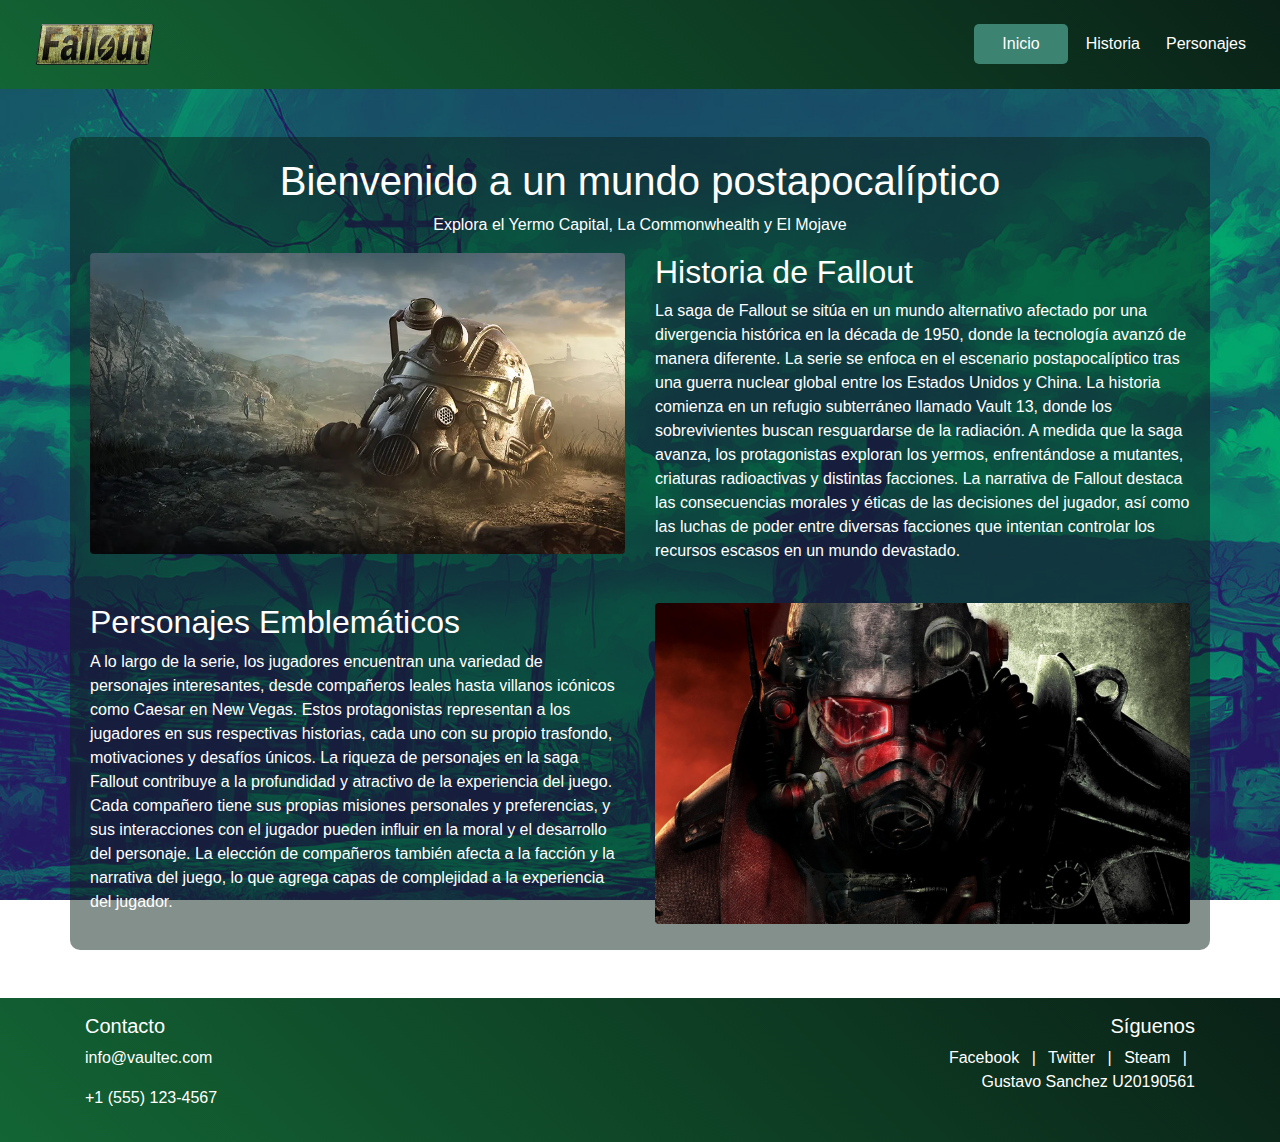
<file: index.html>
<!DOCTYPE html>
<html lang="es">
  <head>
    <meta charset="UTF-8">
    <meta name="viewport" content="width=device-width, initial-scale=1, shrink-to-fit=no">
    <title>Fallout - Proyecto Final</title>
    <link rel="stylesheet" href="https://stackpath.bootstrapcdn.com/bootstrap/4.3.1/css/bootstrap.min.css">
    <link rel="stylesheet" href="./styles/index.css">
  </head>
  <body>
    <nav class="navbar navbar-expand-lg">
      <a class="nav-link" href="#">
        <img src="./img/logo/main.png" width="125px" />
      </a>
      <button class="navbar-toggler" type="button" data-toggle="collapse" data-target="#navbarNav" aria-controls="navbarNav" aria-expanded="false" aria-label="Toggle navigation">
        <img src="./img/menu.png" width="36px" />
      </button>
      <div class="collapse navbar-collapse" id="navbarNav">
        <ul class="navbar-nav ml-auto">
          <li class="nav-item active">
            <a class="nav-link" href="#">Inicio</a>
          </li>
          <li class="nav-item">
            <a class="nav-link" href="historia.html">Historia</a>
          </li>
          <li class="nav-item">
            <a class="nav-link" href="personajes.html">Personajes</a>
          </li>
        </ul>
      </div>
    </nav>

    <div class="container mt-5 main-cnt">
      <h1 class="text-center">Bienvenido a un mundo postapocalíptico</h1>
      <p class="text-center">Explora el Yermo Capital, La Commonwhealth y El Mojave</p>

      <div class="row">
        <div class="col-md-6">
          <img src="./img/home-1.png" class="img-fluid rounded main-image-1" alt="Imagen de Fallout">
        </div>
        <div class="col-md-6">
          <h2>Historia de Fallout</h2>
          <p>La saga de Fallout se sitúa en un mundo alternativo afectado por una divergencia histórica en la década de 1950, donde la tecnología avanzó de manera diferente. La serie se enfoca en el escenario postapocalíptico tras una guerra nuclear global entre los Estados Unidos y China.

            La historia comienza en un refugio subterráneo llamado Vault 13, donde los sobrevivientes buscan resguardarse de la radiación. A medida que la saga avanza, los protagonistas exploran los yermos, enfrentándose a mutantes, criaturas radioactivas y distintas facciones.
            
            La narrativa de Fallout destaca las consecuencias morales y éticas de las decisiones del jugador, así como las luchas de poder entre diversas facciones que intentan controlar los recursos escasos en un mundo devastado.</p>
        </div>
      </div>

      <div class="row mt-4">
        <div class="col-md-6">
          <h2>Personajes Emblemáticos</h2>
          <p>A lo largo de la serie, los jugadores encuentran una variedad de personajes interesantes, desde compañeros leales hasta villanos icónicos como Caesar en New Vegas.

            Estos protagonistas representan a los jugadores en sus respectivas historias, cada uno con su propio trasfondo, motivaciones y desafíos únicos. La riqueza de personajes en la saga Fallout contribuye a la profundidad y atractivo de la experiencia del juego.
            Cada compañero tiene sus propias misiones personales y preferencias, y sus interacciones con el jugador pueden influir en la moral y el desarrollo del personaje. La elección de compañeros también afecta a la facción y la narrativa del juego, lo que agrega capas de complejidad a la experiencia del jugador.
          </p>
        </div>
        <div class="col-md-6">
          <img src="./img/home-2.png" class="img-fluid rounded main-image-2" alt="Imagen de personajes de Fallout">
        </div>
      </div>
    </div>

    <footer class="text-white mt-5">
      <div class="container py-3">
        <div class="row">
          <div class="col-md-6">
            <h5>Contacto</h5>
            <p>info@vaultec.com</p>
            <p>+1 (555) 123-4567</p>
          </div>
          <div class="col-md-6 text-md-right">
            <h5>Síguenos</h5>
            <a href="https://www.facebook.com/Fallout/" class="text-white">Facebook</a>
            <span class="mx-2">|</span>
            <a href="https://twitter.com/Fallout" class="text-white">Twitter</a>
            <span class="mx-2">|</span>
            <a href="https://store.steampowered.com/publisher/bethesda" class="text-white">Steam</a>
            <span class="mx-2">|</span>
            <p class="text-white">Gustavo Sanchez U20190561</p>
          </div>
        </div>
      </div>
    </footer>

    <script src="https://code.jquery.com/jquery-3.3.1.slim.min.js"></script>
    <script src="https://cdnjs.cloudflare.com/ajax/libs/popper.js/1.14.7/umd/popper.min.js"></script>
    <script src="https://stackpath.bootstrapcdn.com/bootstrap/4.3.1/js/bootstrap.min.js"></script>
  </body>
</html>
</file>
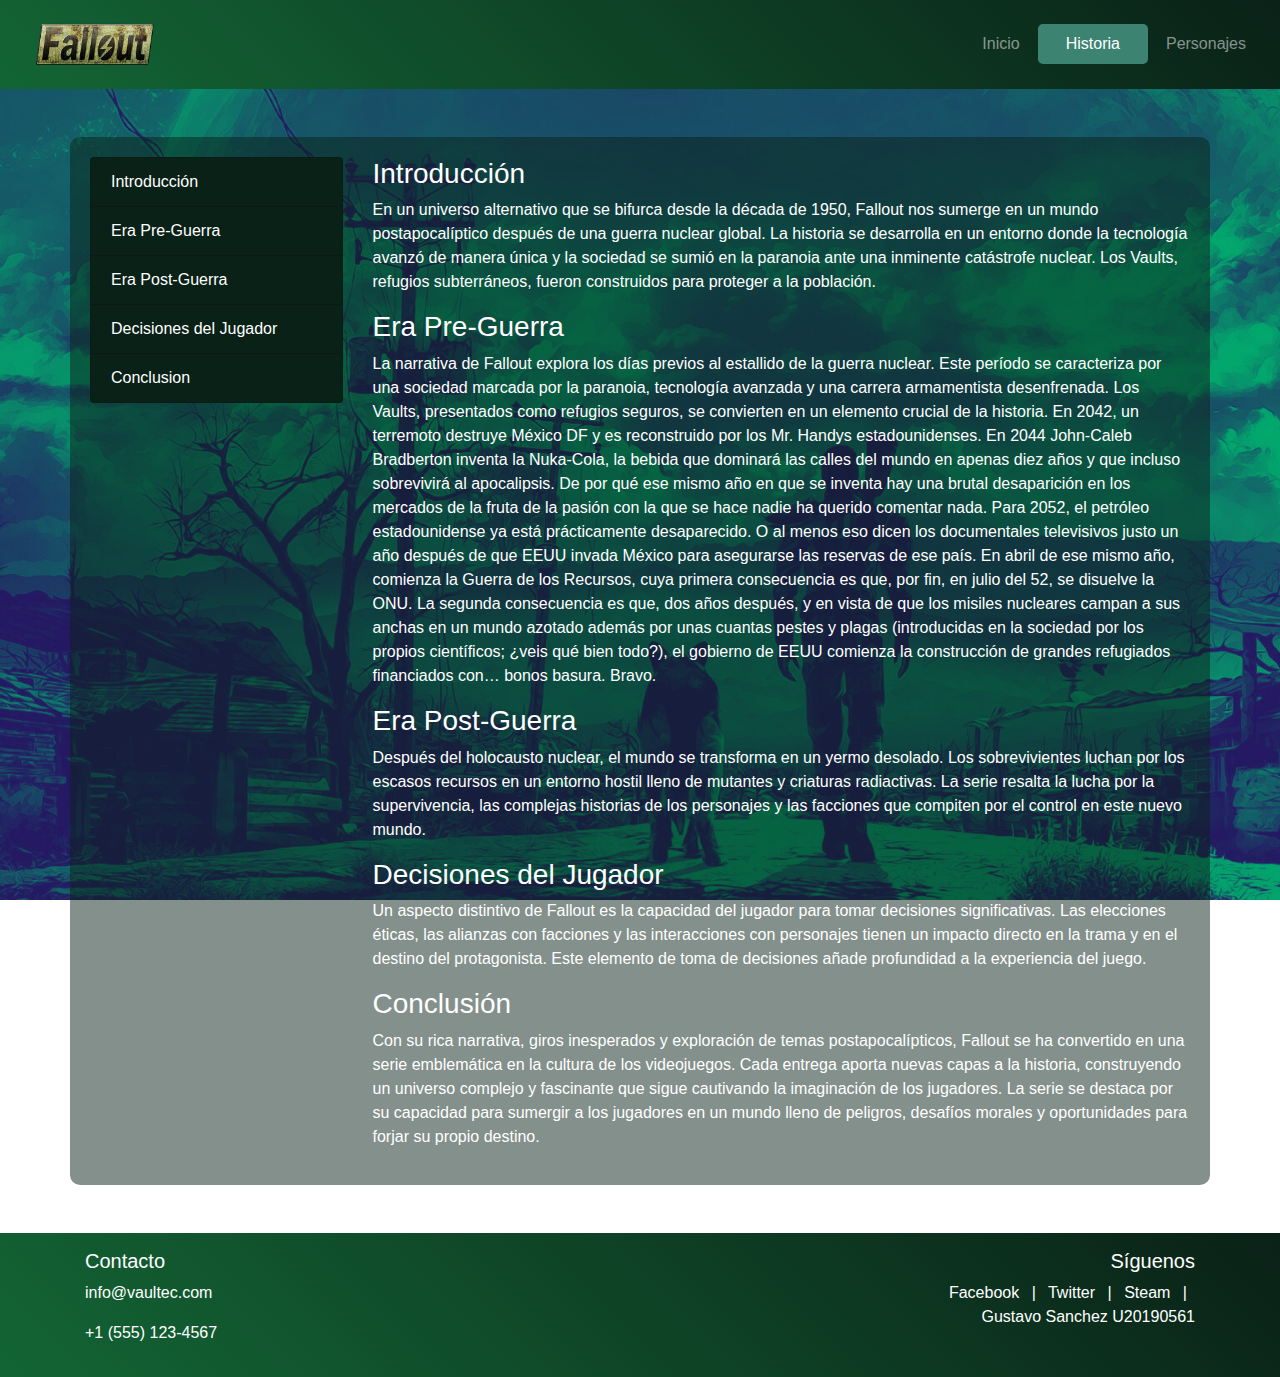
<file: historia.html>
<!DOCTYPE html>
<html lang="es">
  <head>
    <meta charset="UTF-8">
    <meta name="viewport" content="width=device-width, initial-scale=1, shrink-to-fit=no">
    <title>Fallout - Proyecto Final</title>
    <link rel="stylesheet" href="https://stackpath.bootstrapcdn.com/bootstrap/4.3.1/css/bootstrap.min.css">
    <link rel="stylesheet" href="./styles/historia.css">
    </head>
  <body>

    <nav class="navbar navbar-expand-lg navbar-dark bg-dark">
      <a class="nav-link" href="index.html">
        <img src="./img/logo/main.png" width="125px" />
      </a>
      <button class="navbar-toggler" type="button" data-toggle="collapse" data-target="#navbarNav" aria-controls="navbarNav" aria-expanded="false" aria-label="Toggle navigation">
        <img src="./img/menu.png" width="36px" />
      </button>
      <div class="collapse navbar-collapse" id="navbarNav">
        <ul class="navbar-nav ml-auto">
          <li class="nav-item">
            <a class="nav-link" href="index.html">Inicio</a>
          </li>
          <li class="nav-item active">
            <a class="nav-link" href="#">Historia</a>
          </li>
          <li class="nav-item">
            <a class="nav-link" href="personajes.html">Personajes</a>
          </li>
        </ul>
      </div>
    </nav>

    <div class="container mt-5 main-cnt">
      <div class="row" id="historia">
        <aside class="col-md-3">
          <div class="list-group">
            <a href="#intro" class="list-group-item list-group-item-action">Introducción</a>
            <a href="#pre-guerra" class="list-group-item list-group-item-action">Era Pre-Guerra</a>
            <a href="#post-guerra" class="list-group-item list-group-item-action">Era Post-Guerra</a>
            <a href="#decisiones" class="list-group-item list-group-item-action">Decisiones del Jugador</a>
            <a href="#conclusion" class="list-group-item list-group-item-action">Conclusion</a>
          </div>
        </aside>

        <div class="col-md-9">
          <section id="intro">
            <h3>Introducción</h3>
            <p>
              En un universo alternativo que se bifurca desde la década de 1950, Fallout nos sumerge en un mundo postapocalíptico después de una guerra nuclear global. La historia se desarrolla en un entorno donde la tecnología avanzó de manera única y la sociedad se sumió en la paranoia ante una inminente catástrofe nuclear. Los Vaults, refugios subterráneos, fueron construidos para proteger a la población.
            </p>
          </section>

          <section id="pre-guerra">
            <h3>Era Pre-Guerra</h3>
            <p>
              La narrativa de Fallout explora los días previos al estallido de la guerra nuclear. Este período se caracteriza por una sociedad marcada por la paranoia, tecnología avanzada y una carrera armamentista desenfrenada. Los Vaults, presentados como refugios seguros, se convierten en un elemento crucial de la historia. En 2042, un terremoto destruye México DF y es reconstruido por los Mr. Handys estadounidenses. En 2044 John-Caleb Bradberton inventa la Nuka-Cola, la bebida que dominará las calles del mundo en apenas diez años y que incluso sobrevivirá al apocalipsis. De por qué ese mismo año en que se inventa hay una brutal desaparición en los mercados de la fruta de la pasión con la que se hace nadie ha querido comentar nada.

              Para 2052, el petróleo estadounidense ya está prácticamente desaparecido. O al menos eso dicen los documentales televisivos justo un año después de que EEUU invada México para asegurarse las reservas de ese país. En abril de ese mismo año, comienza la Guerra de los Recursos, cuya primera consecuencia es que, por fin, en julio del 52, se disuelve la ONU. La segunda consecuencia es que, dos años después, y en vista de que los misiles nucleares campan a sus anchas en un mundo azotado además por unas cuantas pestes y plagas (introducidas en la sociedad por los propios científicos; ¿veis qué bien todo?), el gobierno de EEUU comienza la construcción de grandes refugiados financiados con… bonos basura. Bravo.
            </p>
          </section>

          <section id="post-guerra">
            <h3>Era Post-Guerra</h3>
            <p>
              Después del holocausto nuclear, el mundo se transforma en un yermo desolado. Los sobrevivientes luchan por los escasos recursos en un entorno hostil lleno de mutantes y criaturas radiactivas. La serie resalta la lucha por la supervivencia, las complejas historias de los personajes y las facciones que compiten por el control en este nuevo mundo.
            </p>
          </section>

          <section id="decisiones">
            <h3>Decisiones del Jugador</h3>
            <p>
              Un aspecto distintivo de Fallout es la capacidad del jugador para tomar decisiones significativas. Las elecciones éticas, las alianzas con facciones y las interacciones con personajes tienen un impacto directo en la trama y en el destino del protagonista. Este elemento de toma de decisiones añade profundidad a la experiencia del juego.
            </p>
          </section>

          <section id="conclusion">
            <h3>Conclusión</h3>
            <p>
              Con su rica narrativa, giros inesperados y exploración de temas postapocalípticos, Fallout se ha convertido en una serie emblemática en la cultura de los videojuegos. Cada entrega aporta nuevas capas a la historia, construyendo un universo complejo y fascinante que sigue cautivando la imaginación de los jugadores. La serie se destaca por su capacidad para sumergir a los jugadores en un mundo lleno de peligros, desafíos morales y oportunidades para forjar su propio destino.
            </p>
          </section>
        </div>
      </div>
    </div>

    <footer class="text-white mt-5">
      <div class="container py-3">
        <div class="row">
          <div class="col-md-6">
            <h5>Contacto</h5>
            <p>info@vaultec.com</p>
            <p>+1 (555) 123-4567</p>
          </div>
          <div class="col-md-6 text-md-right">
            <h5>Síguenos</h5>
            <a href="https://www.facebook.com/Fallout/" class="text-white">Facebook</a>
            <span class="mx-2">|</span>
            <a href="https://twitter.com/Fallout" class="text-white">Twitter</a>
            <span class="mx-2">|</span>
            <a href="https://store.steampowered.com/publisher/bethesda" class="text-white">Steam</a>
            <span class="mx-2">|</span>
            <p class="text-white">Gustavo Sanchez U20190561</p>
          </div>
        </div>
      </div>
    </footer>

    <script src="https://code.jquery.com/jquery-3.3.1.slim.min.js" integrity="sha384-q8i/X+965DzO0rT7abK41JStQIAqVgRVzpbzo5smXKp4YfRvH+8abtTE1Pi6jizo" crossorigin="anonymous"></script>
    <script src="https://cdnjs.cloudflare.com/ajax/libs/popper.js/1.14.7/umd/popper.min.js" integrity="sha384-U7Fp9WpZi0D5YmNdSSiZeYP5E6NGiys9Va2rtQtkxU8C2v5F7WkKtN" crossorigin="anonymous"></script>
    <script src="https://stackpath.bootstrapcdn.com/bootstrap/4.3.1/js/bootstrap.min.js" integrity="sha384-JjSmVgyd0p3pXB1rRibZUAYoIIy6OrQ6VrjIEaFf/nJGzIxFDsf4x0xIM+B07jRM" crossorigin="anonymous"></script>
  </body>
</html>
</file>
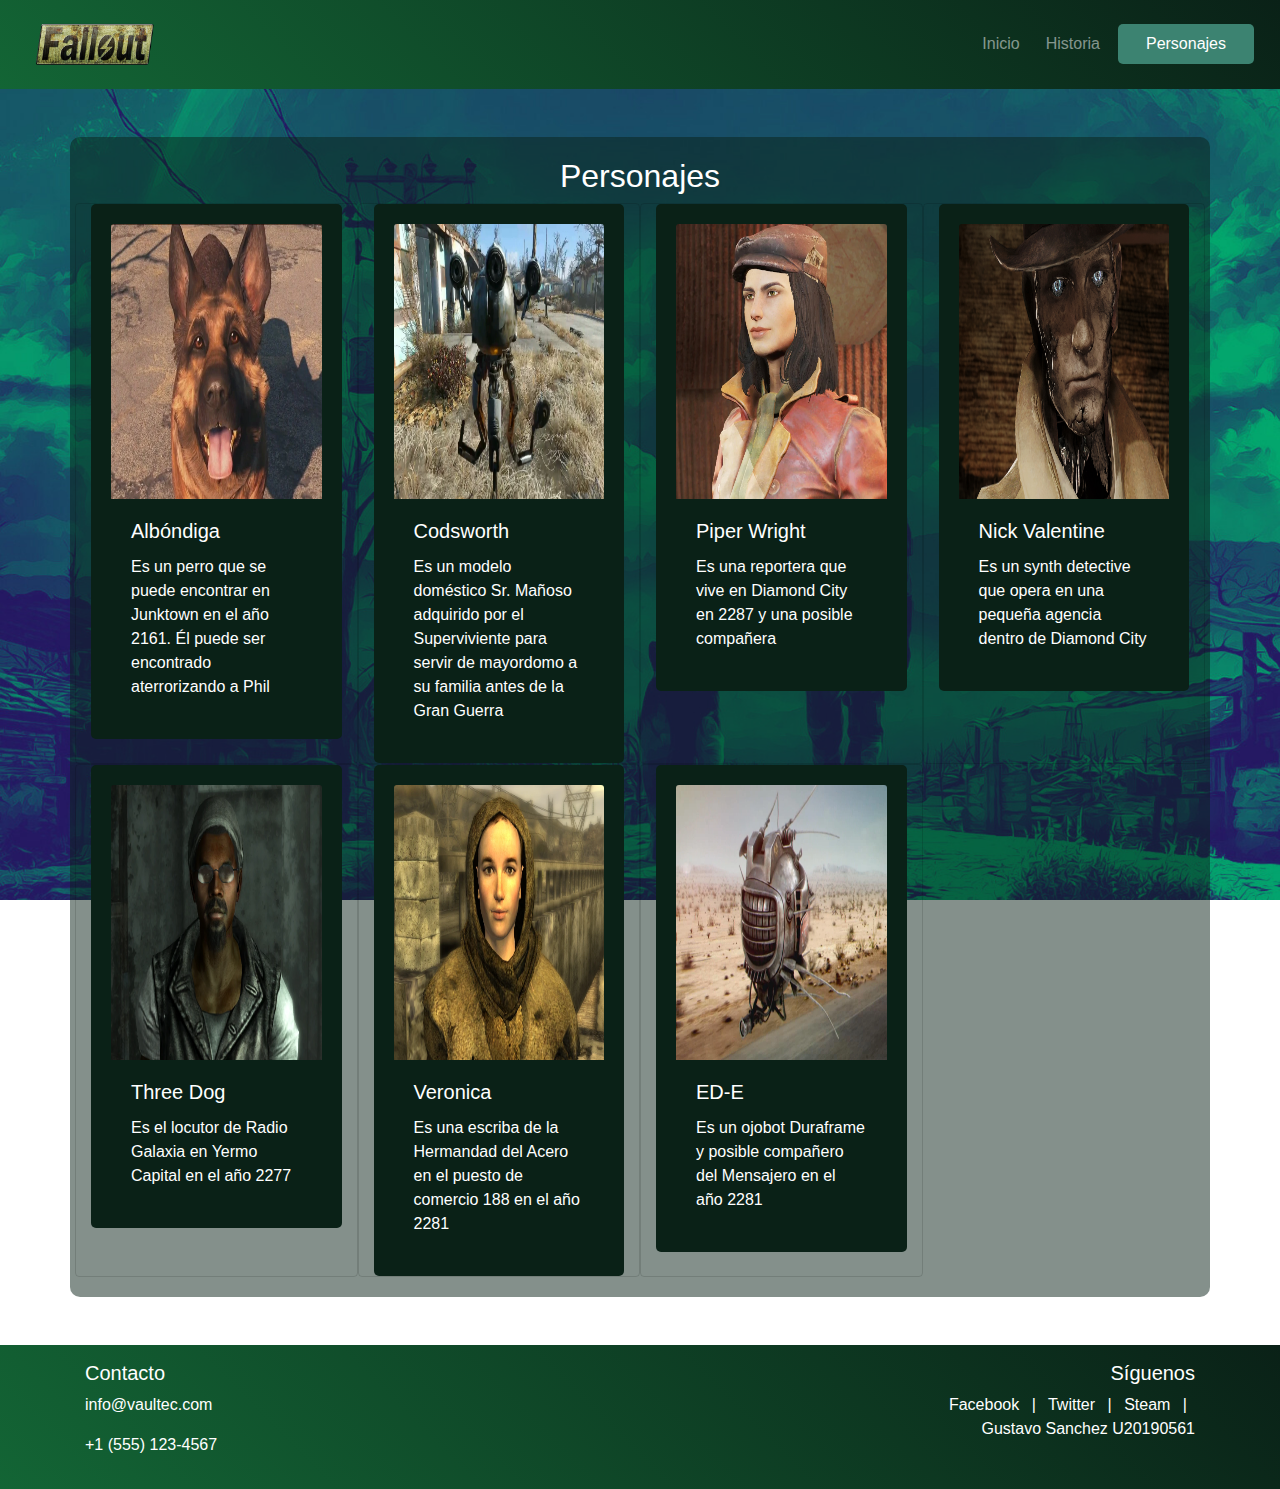
<file: personajes.html>
<!DOCTYPE html>
<html lang="es">
<head>
  <meta charset="UTF-8">
  <meta name="viewport" content="width=device-width, initial-scale=1, shrink-to-fit=no">
  <title>Fallout - Proyecto Final</title>
  <link rel="stylesheet" href="https://stackpath.bootstrapcdn.com/bootstrap/4.3.1/css/bootstrap.min.css">
  <link rel="stylesheet" href="./styles/personajes.css">
  </head>
<body>

<nav class="navbar navbar-expand-lg navbar-dark bg-dark">
  <a class="nav-link" href="index.html">
    <img src="./img/logo/main.png" width="125px" />
  </a>
  <button class="navbar-toggler" type="button" data-toggle="collapse" data-target="#navbarNav" aria-controls="navbarNav" aria-expanded="false" aria-label="Toggle navigation">
    <img src="./img/menu.png" width="36px" />
  </button>
  <div class="collapse navbar-collapse" id="navbarNav">
    <ul class="navbar-nav ml-auto">
      <li class="nav-item">
        <a class="nav-link" href="index.html">Inicio</a>
      </li>
      <li class="nav-item">
        <a class="nav-link" href="historia.html">Historia</a>
      </li>
      <li class="nav-item active">
        <a class="nav-link" href="#">Personajes</a>
      </li>
    </ul>
  </div>
</nav>

<div class="container mt-5 main-cnt">
  <h2 class="text-center">Personajes</h2>
  <div class="row gx-5">
    <div class="card col-sm-12 col-md-6 col-lg-4 col-xl-3">
      <div class="card-content">
        <img src="./img/characters/dogmeat.png" width="100%" height="275px" class="card-img-top" alt="Dogmeat">
        <div class="card-body">
          <h5 class="card-title">Albóndiga</h5>
          <p class="card-text">Es un perro que se puede encontrar en Junktown en el año 2161. Él puede ser encontrado aterrorizando a Phil</p>
        </div>
      </div>
    </div>

    <div class="card col-sm-12 col-md-6 col-lg-4 col-xl-3">
      <div class="card-content">
        <img src="./img/characters/codsworth.png" width="100%" height="275px" class="card-img-top" alt="Codsworth">
        <div class="card-body">
          <h5 class="card-title">Codsworth</h5>
          <p class="card-text">Es un modelo doméstico Sr. Mañoso adquirido por el Superviviente para servir de mayordomo a su familia antes de la Gran Guerra</p>
        </div>
      </div>
    </div>

    <div class="card col-sm-12 col-md-6 col-lg-4 col-xl-3">
      <div class="card-content">
        <img src="./img/characters/piper.png" width="100%" height="275px" class="card-img-top" alt="Dogmeat">
        <div class="card-body">
          <h5 class="card-title">Piper Wright</h5>
          <p class="card-text">Es una reportera que vive en Diamond City en 2287 y una posible compañera</p>
        </div>
      </div>
    </div>

    <div class="card col-sm-12 col-md-6 col-lg-4 col-xl-3">
      <div class="card-content">
        <img src="./img/characters/nickval.png" width="100%" height="275px" class="card-img-top" alt="Codsworth">
        <div class="card-body">
        <h5 class="card-title">Nick Valentine</h5>
        <p class="card-text">Es un synth detective que opera en una pequeña agencia dentro de Diamond City</p>
      </div>
      </div>
    </div>

    <div class="card col-sm-12 col-md-6 col-lg-4 col-xl-3">
      <div class="card-content">
        <img src="./img/characters/threedog.png" width="100%" height="275px" class="card-img-top" alt="Codsworth">
        <div class="card-body">
          <h5 class="card-title">Three Dog</h5>
          <p class="card-text">Es el locutor de Radio Galaxia en Yermo Capital en el año 2277</p>
        </div>
      </div>
    </div>

    <div class="card col-sm-12 col-md-6 col-lg-4 col-xl-3">
      <div class="card-content">
        <img src="./img/characters/veronica.png" width="100%" height="275px" class="card-img-top" alt="Codsworth">
        <div class="card-body">
          <h5 class="card-title">Veronica</h5>
          <p class="card-text">Es una escriba de la Hermandad del Acero en el puesto de comercio 188 en el año 2281</p>
        </div>
      </div>
    </div>

    <div class="card col-sm-12 col-md-6 col-lg-4 col-xl-3">
      <div class="card-content">
        <img src="./img/characters/ed-e.png" width="100%" height="275px" class="card-img-top" alt="Codsworth">
        <div class="card-body">
          <h5 class="card-title">ED-E</h5>
          <p class="card-text">Es un ojobot Duraframe y posible compañero del Mensajero en el año 2281</p>
        </div>
      </div>
    </div>
  </div>
</div>
  
  <footer class="text-white mt-5">
    <div class="container py-3">
      <div class="row">
        <div class="col-md-6">
          <h5>Contacto</h5>
          <p>info@vaultec.com</p>
          <p>+1 (555) 123-4567</p>
        </div>
        <div class="col-md-6 text-md-right">
          <h5>Síguenos</h5>
          <a href="https://www.facebook.com/Fallout/" class="text-white">Facebook</a>
          <span class="mx-2">|</span>
          <a href="https://twitter.com/Fallout" class="text-white">Twitter</a>
          <span class="mx-2">|</span>
          <a href="https://store.steampowered.com/publisher/bethesda" class="text-white">Steam</a>
          <span class="mx-2">|</span>
          <p class="text-white">Gustavo Sanchez U20190561</p>
        </div>
      </div>
    </div>
  </footer>

  <script src="https://code.jquery.com/jquery-3.3.1.slim.min.js"></script>
  <script src="https://cdnjs.cloudflare.com/ajax/libs/popper.js/1.14.7/umd/popper.min.js"></script>
  <script src="https://stackpath.bootstrapcdn.com/bootstrap/4.3.1/js/bootstrap.min.js"></script>
</body>
</html>
</file>
<file: styles/index.css>
body {
  display: flex;
  flex-direction: column;
  min-height: 100vh;

  background-image: url("../img/bg/landscape.png");
  background-repeat: no-repeat;
  background-attachment: fixed;
  background-size: cover;

  color: white;
}

.container {
  flex: 1;
}

.main-cnt {
  background-color: rgba(10, 33, 23, 0.50);
  padding: 20px;
  border-radius: 10px;
}

.main-cnt .main-image-1 {
  animation: blink-1 linear infinite 3s;
}

.main-cnt .main-image-2 {
  animation: blink-2 linear infinite 3s;
}

.navbar {
  background: rgb(19,101,53);
  background: linear-gradient(45deg, rgba(19,101,53,1) 0%, rgba(10,33,23,1) 100%);
}

.navbar-nav .nav-item a {
  color: #FFF;
}

.navbar-nav .nav-item {
  transition: 0.75s;
  margin-right: 10px;
}

.navbar-nav .active {
  background-color: #3C8371;
  padding-left: 20px;
  padding-right: 20px;
  border-radius: 5px;
}

.navbar-nav .nav-item:hover {
  background-color: #136535;
  padding-left: 20px;
  padding-right: 20px;
  border-radius: 5px;
}

.navbar-nav .nav-item:hover a {
  color: #FFF !important;
}

footer {
  background: rgb(19,101,53);
  background: linear-gradient(45deg, rgba(19,101,53,1) 0%, rgba(10,33,23,1) 100%);
}

/* The animation code */
@keyframes blink-1 {
  60% {
    opacity: 0.5;
  }
  80% {
    opacity: 0.75;
  }
}

@keyframes blink-2 {
  20% {
    opacity: 0.5;
  }
  50% {
    opacity: 0.75;
  }
  62% {
    opacity: 0.25;
  }
}
</file>
<file: styles/historia.css>
body {
  display: flex;
  flex-direction: column;
  min-height: 100vh;

  background-image: url("../img/bg/landscape.png");
  background-repeat: no-repeat;
  background-attachment: fixed;
  background-size: cover;

  color: white;
}

.container {
  flex: 1;
}

.main-cnt {
  background-color: rgba(10, 33, 23, 0.50);
  padding: 20px;
  border-radius: 10px;
}

.navbar {
  background: rgb(19,101,53);
  background: linear-gradient(45deg, rgba(19,101,53,1) 0%, rgba(10,33,23,1) 100%);
}

.navbar-nav .nav-item a {
  color: #FFF;
}

.navbar-nav .nav-item {
  transition: 0.75s;
  margin-right: 10px;
}

.navbar-nav .active {
  background-color: #3C8371;
  padding-left: 20px;
  padding-right: 20px;
  border-radius: 5px;
}

.navbar-nav .nav-item:hover {
  background-color: #136535;
  padding-left: 20px;
  padding-right: 20px;
  border-radius: 5px;
}

.navbar-nav .nav-item:hover a {
  color: #FFF !important;
}

aside .list-group-item {
  color: white;
  background-color: #0A2117;
  transition: 1s;
}

aside .list-group-item:hover {
  color: white;
  background-color: #136535;
}

footer {
  background: rgb(19,101,53);
  background: linear-gradient(45deg, rgba(19,101,53,1) 0%, rgba(10,33,23,1) 100%);
}
</file>
<file: styles/personajes.css>
body {
  display: flex;
  flex-direction: column;
  min-height: 100vh;

  background-image: url("../img/bg/landscape.png");
  background-repeat: no-repeat;
  background-attachment: fixed;
  background-size: cover;

  color: white;
}

.container {
  flex: 1;
}

.main-cnt {
  background-color: rgba(10, 33, 23, 0.50);
  padding: 20px;
  border-radius: 10px;
}

.main-cnt .card {
  background-color: transparent;
}

.card-content {
  background-color: #0A2117;
  padding: 20px;
  border-radius: 5px;
}

.card-content:hover {
  cursor: pointer;
  animation: neon-effect linear infinite 3s;
}

.navbar {
  background: rgb(19,101,53);
  background: linear-gradient(45deg, rgba(19,101,53,1) 0%, rgba(10,33,23,1) 100%);
}

.navbar-nav .nav-item a {
  color: #FFF;
}

.navbar-nav .nav-item {
  transition: 0.75s;
  margin-right: 10px;
}

.navbar-nav .active {
  background-color: #3C8371;
  padding-left: 20px;
  padding-right: 20px;
  border-radius: 5px;
}

.navbar-nav .nav-item:hover {
  background-color: #136535;
  padding-left: 20px;
  padding-right: 20px;
  border-radius: 5px;
}

.navbar-nav .nav-item:hover a {
  color: #FFF !important;
}

footer {
  background: rgb(19,101,53);
  background: linear-gradient(45deg, rgba(19,101,53,1) 0%, rgba(10,33,23,1) 100%);
}

/* The animation code */
@keyframes neon-effect {
  0% {
    background-color: #0A2117;
  }
  25% {
    background-color: #5B6B64;
  }
  50% {
    background-color: #963D6D;
  }
  75% {
    background-color: #B97D9D;
  }
}
</file>
